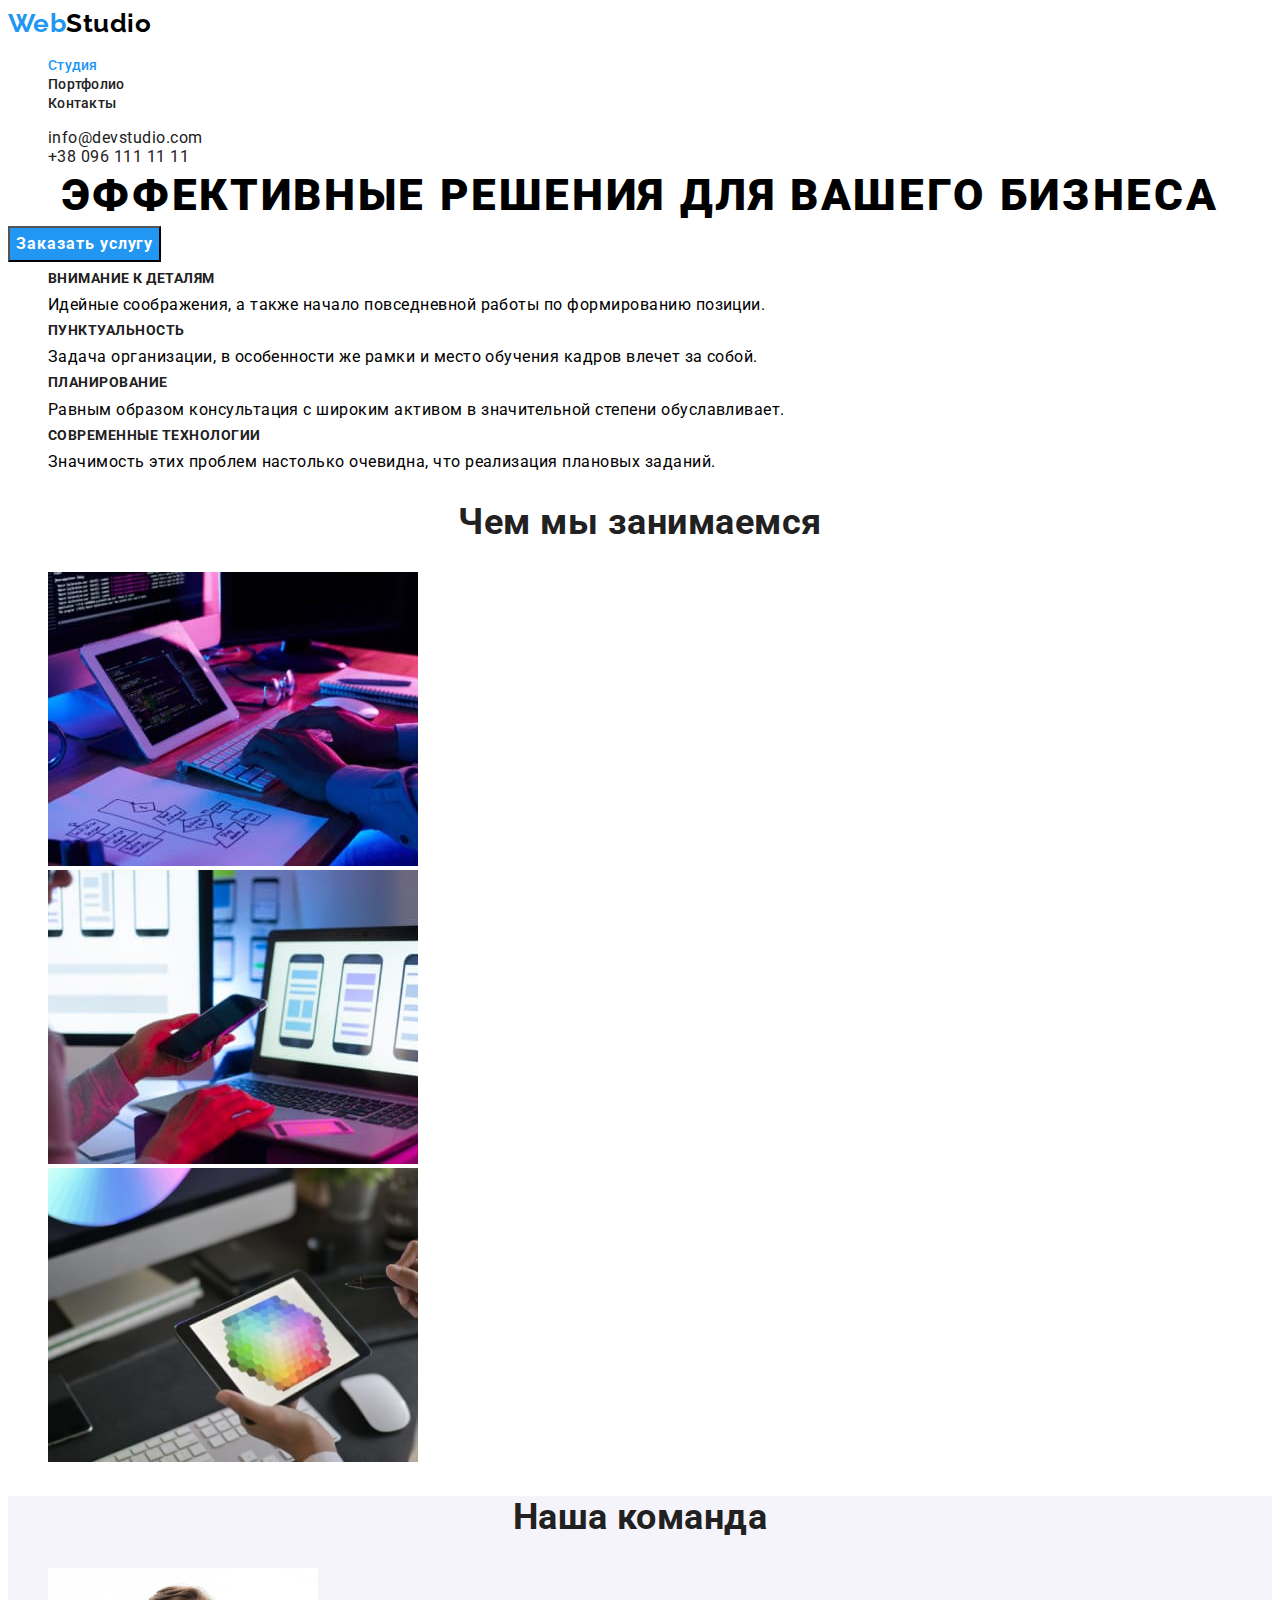
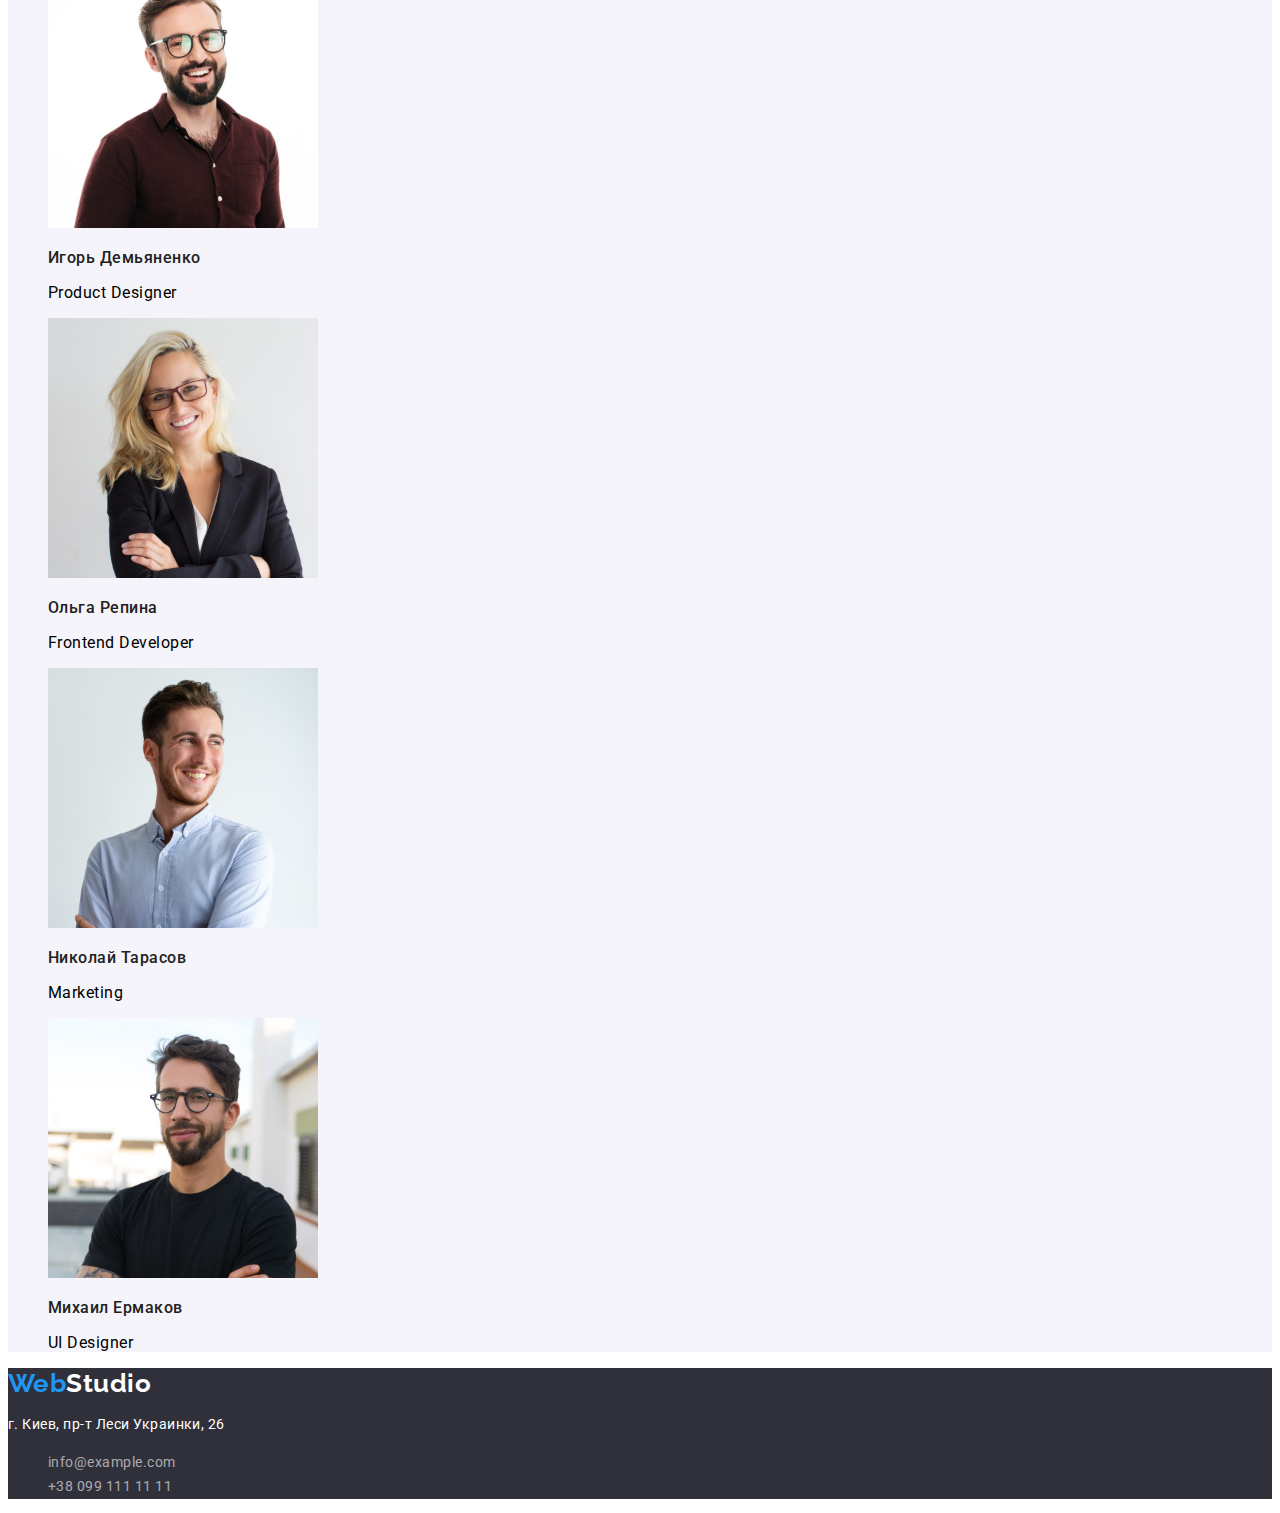
<file: index.html>
<!DOCTYPE html>
<html lang="ru">
  <head>
    <meta charset="UTF-8" />
    <meta http-equiv="X-UA-Compatible" content="IE=edge" />
    <meta name="viewport" content="width=device-width, initial-scale=1.0" />
    <title>WebStudio</title>
    <link rel="preconnect" href="https://fonts.gstatic.com" />
    <link
      href="https://fonts.googleapis.com/css2?family=Raleway:wght@700&family=Roboto:wght@400;500;700;900&display=swap"
      rel="stylesheet"
    />
    <link rel="stylesheet" href="./css/styles.css" />
  </head>
  <body>
    <header>
      <nav>
        <a class="logo" lang="en" href="/"
          ><span class="logofirst">Web</span
          ><span class="logosecond">Studio</span></a
        >
        <ul class="link-nav">
          <li><a class="link-current" href="./">Cтудия</a></li>
          <li><a href="./portfolio.html">Портфолио</a></li>
          <li><a href="#contacts">Контакты</a></li>
        </ul>
      </nav>
      <ul class="contacts">
        <li><a href="mailto:">info@devstudio.com</a></li>
        <li><a href="tel:+380961111111">+38 096 111 11 11</a></li>
      </ul>
    </header>
    <main>
      <section class="hero">
        <h1 class="hero-title">Эффективные решения для вашего бизнеса</h1>
        <button class="button" type="button">Заказать услугу</button>
      </section>
      <section class="section">
        <h2 class="visually-hidden">Варианты решений</h2>
        <ul>
          <li>
            <h3 class="section-title middle">Внимание к деталям</h3>
            <p>
              Идейные соображения, а также начало повседневной работы по
              формированию позиции.
            </p>
          </li>
          <li>
            <h3 class="section-title middle">Пунктуальность</h3>
            <p>
              Задача организации, в особенности же рамки и место обучения кадров
              влечет за собой.
            </p>
          </li>
          <li>
            <h3 class="section-title middle">Планирование</h3>
            <p>
              Равным образом консультация с широким активом в значительной
              степени обуславливает.
            </p>
          </li>
          <li>
            <h3 class="section-title middle">Современные технологии</h3>
            <p>
              Значимость этих проблем настолько очевидна, что реализация
              плановых заданий.
            </p>
          </li>
        </ul>
      </section>
      <section class="section" id="projects">
        <h2 class="section-title">Чем мы занимаемся</h2>
        <ul>
          <li>
            <img
              src="./images/our_projects/box-1.jpg"
              alt="веб приложения для ПК"
              width="370"
            />
          </li>
          <li>
            <img
              src="./images/our_projects/box-2.jpg"
              alt="веб приложения для смартфонов"
              width="370"
            />
          </li>
          <li>
            <img
              src="./images/our_projects/box-3.jpg"
              alt="веб приложения для планшетов"
              width="370"
            />
          </li>
        </ul>
      </section>
      <section class="section gray">
        <h2 class="section-title">Наша команда</h2>
        <ul>
          <li>
            <img
              src="./images/our-team/img.jpg"
              width="270"
              alt="Игорь Демьяненко"
            />
            <h3 class="title middle">Игорь Демьяненко</h3>
            <p lang="en">Product Designer</p>
          </li>
          <li>
            <img
              src="./images/our-team/img-1.jpg"
              width="270"
              alt="Ольга Репина"
            />
            <h3 class="title middle">Ольга Репина</h3>
            <p lang="en">Frontend Developer</p>
          </li>
          <li>
            <img
              src="./images/our-team/img-2.jpg"
              width="270"
              alt="Николай Тарасов"
            />
            <h3 class="title middle">Николай Тарасов</h3>
            <p lang="en">Marketing</p>
          </li>
          <li>
            <img
              src="./images/our-team/img-3.jpg"
              width="270"
              alt="Михаил Ермаков"
            />
            <h3 class="title middle">Михаил Ермаков</h3>
            <p lang="en">UI Designer</p>
          </li>
        </ul>
      </section>
    </main>
    <footer class="footer">
      <a class="logo" lang="en" href="/"
        ><span class="logofirst">Web</span
        ><span class="logothird">Studio</span></a
      >
      <address class="adress" id="contacts">
        <p>г. Киев, пр-т Леси Украинки, 26</p>
        <ul>
          <li>
            <a class="adress-link" href="mailto:info@example.com"
              >info@example.com</a
            >
          </li>
          <li>
            <a class="adress-link" href="tel:+380991111111"
              >+38 099 111 11 11</a
            >
          </li>
        </ul>
      </address>
    </footer>
  </body>
</html>
</file>
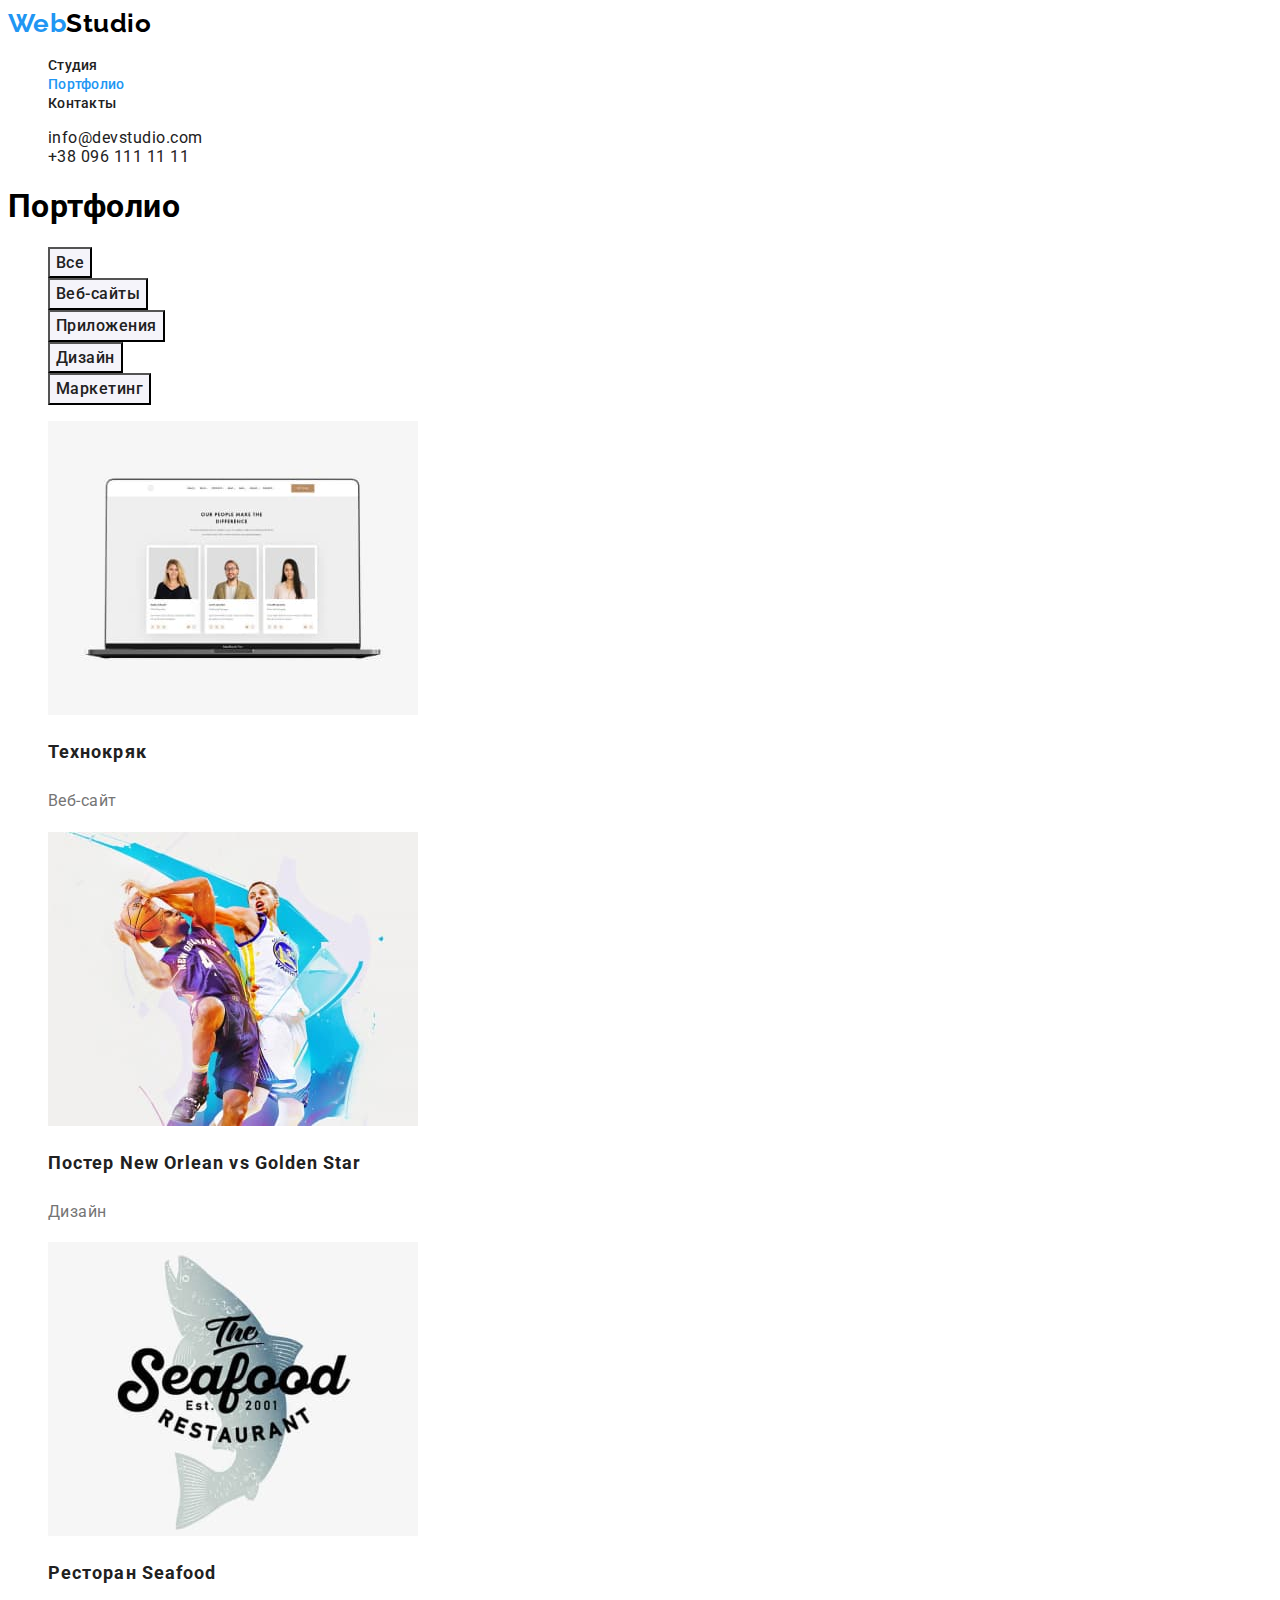
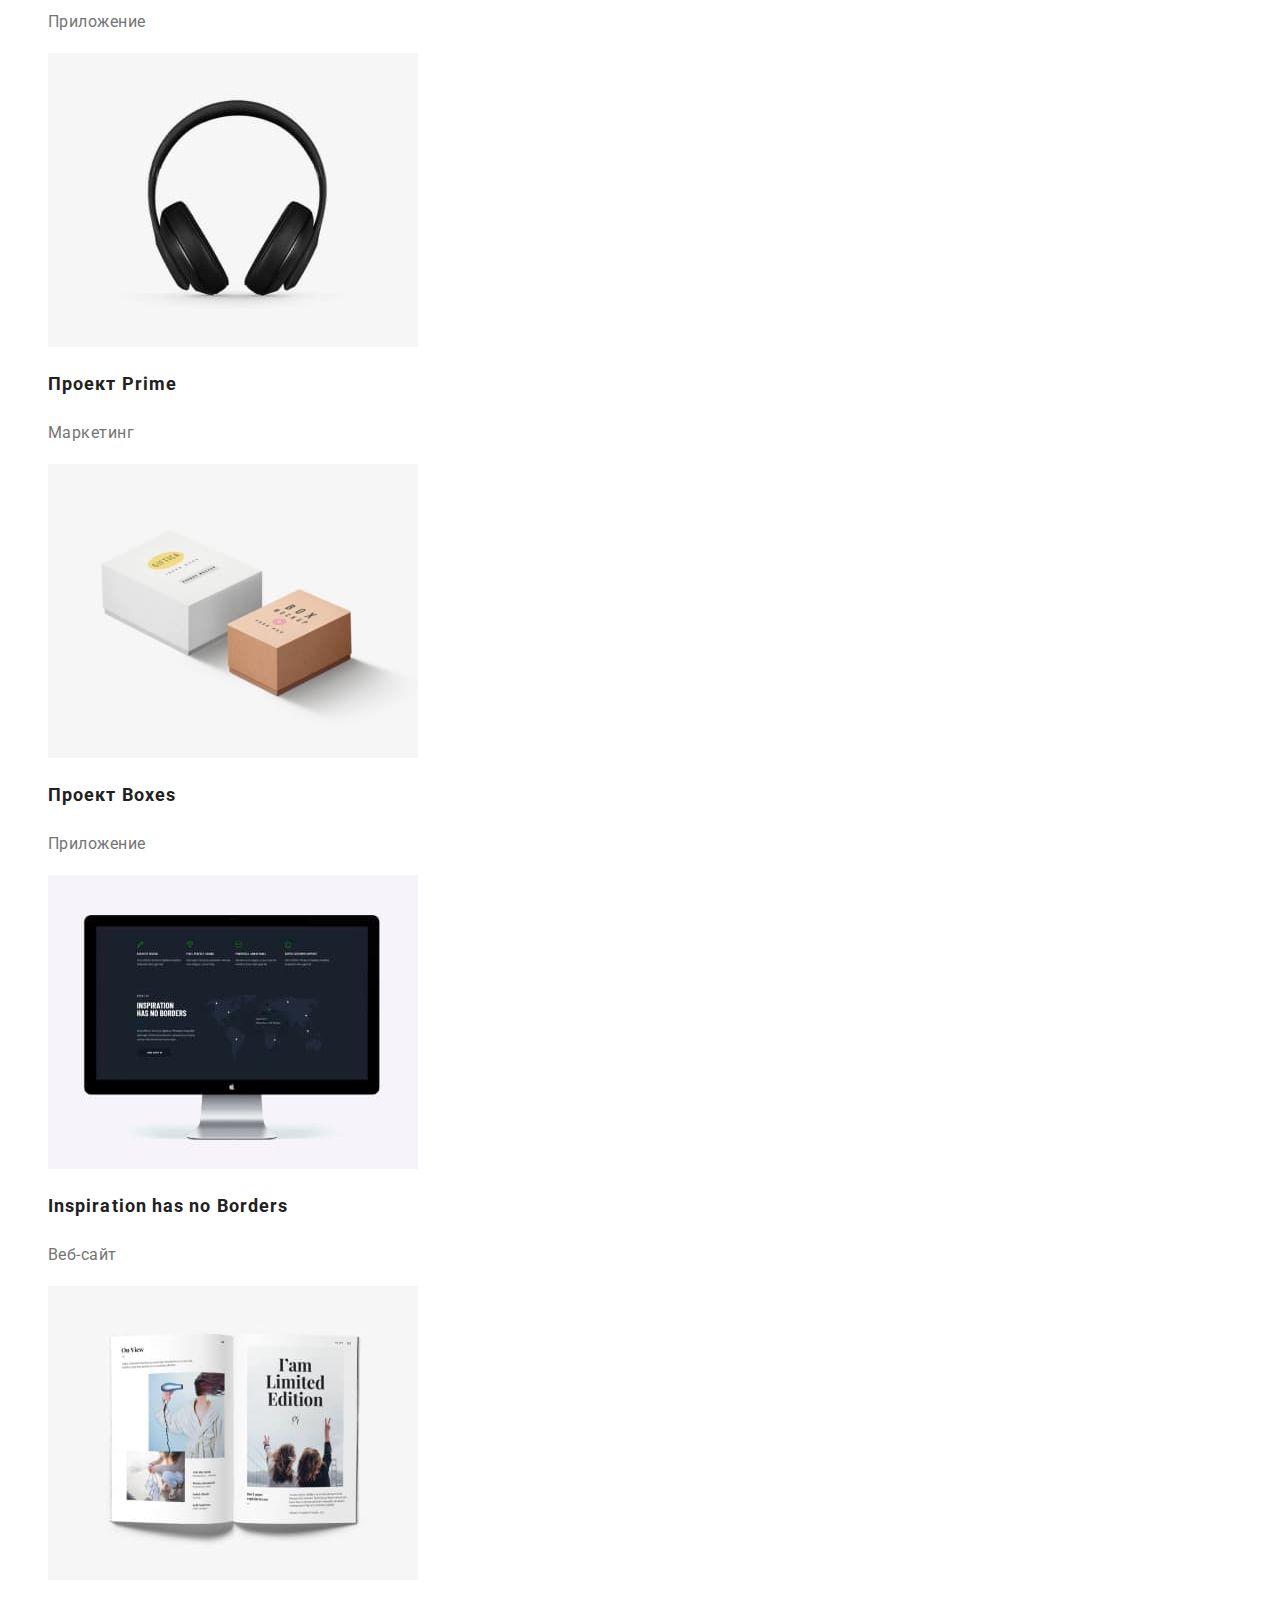
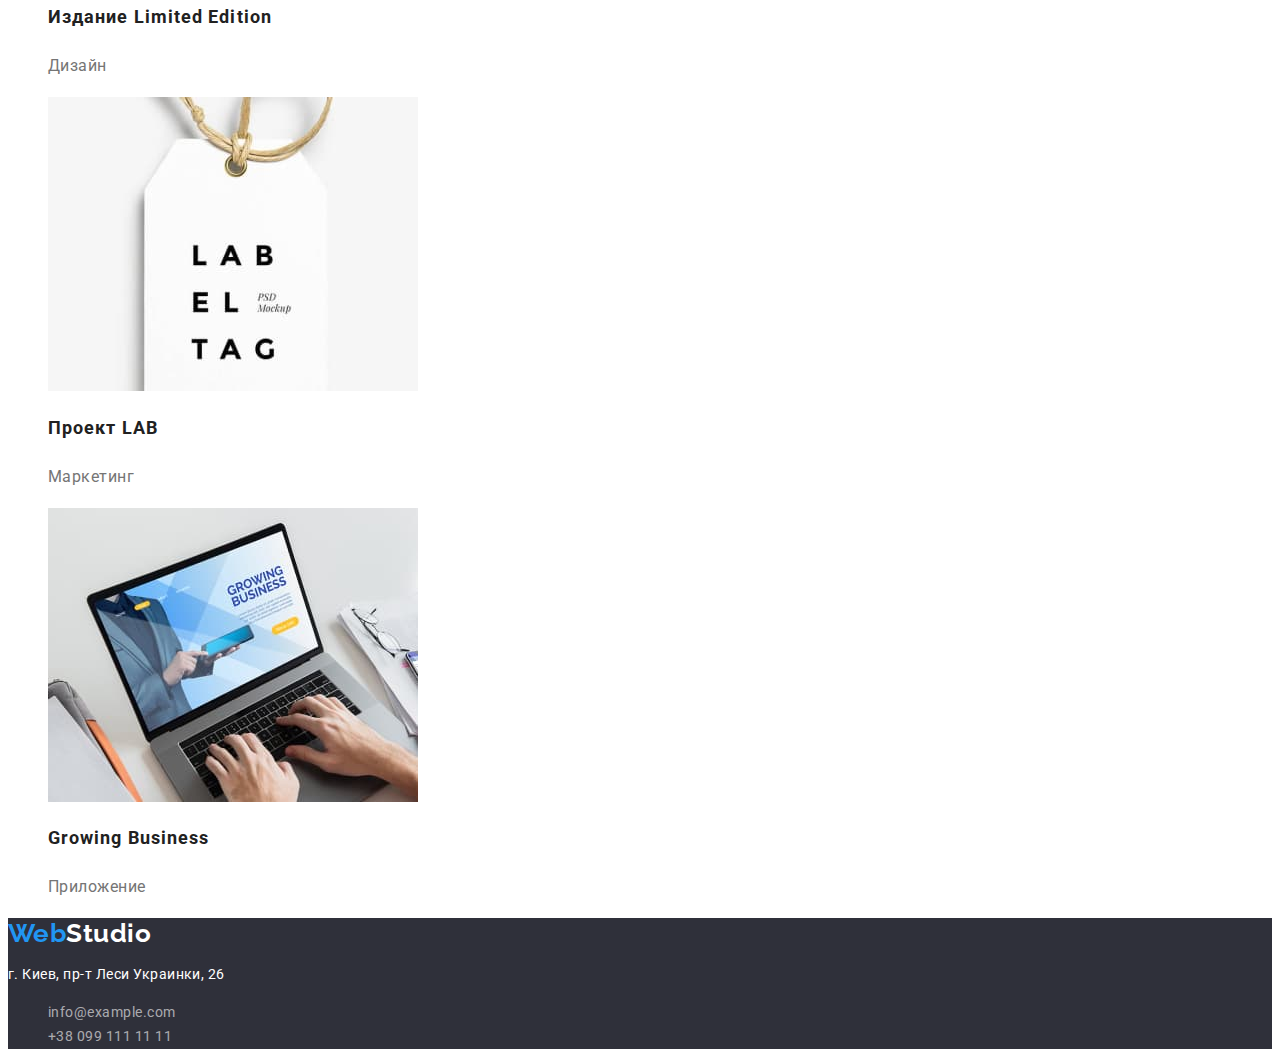
<file: portfolio.html>
<!DOCTYPE html>
<html lang="ru">
  <head>
    <meta charset="UTF-8" />
    <meta http-equiv="X-UA-Compatible" content="IE=edge" />
    <meta name="viewport" content="width=device-width, initial-scale=1.0" />
    <title>WebStudio</title>
    <link rel="preconnect" href="https://fonts.gstatic.com" />
    <link
      href="https://fonts.googleapis.com/css2?family=Raleway:wght@700&family=Roboto:wght@400;500;700;900&display=swap"
      rel="stylesheet"
    />
    <link rel="stylesheet" href="./css/styles.css" />
  </head>
  <body>
    <header>
      <nav>
        <a class="logo" lang="en" href="/"
          ><span class="logofirst">Web</span
          ><span class="logosecond">Studio</span></a
        >
        <ul class="link-nav">
          <li><a href="./">Cтудия</a></li>
          <li><a class="link-current" href="#projects">Портфолио</a></li>
          <li><a href="#contacts">Контакты</a></li>
        </ul>
      </nav>
      <ul class="contacts">
        <li><a href="mailto:">info@devstudio.com</a></li>
        <li><a href="tel:+380961111111">+38 096 111 11 11</a></li>
      </ul>
    </header>
    <main>
      <section>
        <h1>Портфолио</h1>
        <ul>
          <li>
            <button class="button-second" type="button">Все</button>
          </li>
          <li>
            <button class="button-second" type="button">Веб-сайты</button>
          </li>
          <li>
            <button class="button-second" type="button">Приложения</button>
          </li>
          <li><button class="button-second" type="button">Дизайн</button></li>
          <li>
            <button class="button-second" type="button">Маркетинг</button>
          </li>
        </ul>
        <ul>
          <li>
            <a class="link" href="">
              <img
                src="./images/portfolio/img-one.jpg"
                width="370"
                alt="экран ноутбука"
              />
              <h2 class="prtf-title">Технокряк</h2>
              <p class="prtf-p">Веб-сайт</p></a
            >
          </li>
          <li>
            <a class="link" href=""
              ><img
                src="./images/portfolio/img-two.jpg"
                width="370"
                alt="постер с двумя баскетболистами"
              />
              <h2 class="prtf-title">Постер New Orlean vs Golden Star</h2>
              <p class="prtf-p">Дизайн</p>
            </a>
          </li>
          <li>
            <a class="link" href=""
              ><img
                src="./images/portfolio/img-three.jpg"
                width="370"
                alt="логотип рыбного ресторана"
              />
              <h2 class="prtf-title">Ресторан Seafood</h2>
              <p class="prtf-p">Приложение</p></a
            >
          </li>
          <li>
            <a class="link" href=""
              ><img
                src="./images/portfolio/img-four.jpg"
                width="370"
                alt="наушники"
              />
              <h2 class="prtf-title">Проект Prime</h2>
              <p class="prtf-p">Маркетинг</p></a
            >
          </li>
          <li>
            <a class="link" href=""
              ><img
                src="./images/portfolio/img-five.jpg"
                width="370"
                alt="две коробочки"
              />
              <h2 class="prtf-title">Проект Boxes</h2>
              <p class="prtf-p">Приложение</p>
            </a>
          </li>
          <li>
            <a class="link" href=""
              ><img
                src="./images/portfolio/img-six.jpg"
                width="370"
                alt="монитор компьютера"
              />
              <h2 class="prtf-title">Inspiration has no Borders</h2>
              <p class="prtf-p">Веб-сайт</p></a
            >
          </li>
          <li>
            <a class="link" href=""
              ><img
                src="./images/portfolio/img-seven.jpg"
                width="370"
                alt="открытая книга"
              />
              <h2 class="prtf-title">Издание Limited Edition</h2>
              <p class="prtf-p">Дизайн</p></a
            >
          </li>
          <li>
            <a class="link" href=""
              ><img
                src="./images/portfolio/img-eight.jpg"
                width="370"
                alt="лейба"
              />
              <h2 class="prtf-title">Проект LAB</h2>
              <p class="prtf-p">Маркетинг</p></a
            >
          </li>
          <li>
            <a class="link" href=""
              ><img
                src="./images/portfolio/img-nine.jpg"
                width="370"
                alt="работа за ноутбуком"
              />
              <h2 class="prtf-title">Growing Business</h2>
              <p class="prtf-p">Приложение</p>
            </a>
          </li>
        </ul>
      </section>
    </main>
    <footer class="footer">
      <a class="logo" lang="en" href="/"
        ><span class="logofirst">Web</span
        ><span class="logothird">Studio</span></a
      >
      <address class="adress" id="contacts">
        <p>г. Киев, пр-т Леси Украинки, 26</p>
        <ul>
          <li>
            <a class="adress-link" href="mailto:info@example.com"
              >info@example.com</a
            >
          </li>
          <li>
            <a class="adress-link" href="tel:+380991111111"
              >+38 099 111 11 11</a
            >
          </li>
        </ul>
      </address>
    </footer>
  </body>
</html>
</file>
<file: css/styles.css>
:root {
  --title-text-color: #212121;
  --paragraph-text-color: #757575;
  --accent-text-color: #2196f3;
  --text-white-color: #ffffff;
  --logo-color: #000000;
  --contacts-text-color: rgba(255, 255, 255, 0.6);
  --darc-background-color: #2f303a;
  --gray-background-color: #f5f4fa;
}

body {
  background-color: var(--text-white-color);
  color: var(---paragraph-text-color);
  font-family: Roboto, sans-serif;
  letter-spacing: 0.03em;
}

ul {
  list-style: none;
}

/* Navigation */
.logo {
  font-family: Raleway, sans-serif;
  font-weight: 700;
  font-size: 26px;
  line-height: 1.19;
  text-decoration: none;
}
.logofirst {
  color: var(--accent-text-color);
}
.logosecond {
  color: var(--logo-color);
}
.link-nav a {
  color: var(--title-text-color);
  font-weight: 500;
  font-size: 14px;
  line-height: 1.14;
  letter-spacing: 0.02em;
  text-decoration: none;
}

.link-nav a:hover,
.link-nav a:focus {
  color: var(--accent-text-color);
}
.link-nav .link-current {
  color: var(--accent-text-color);
}
.contacts a {
  color: var(--title-text-color);
  text-decoration: none;
}
.contacts a:hover,
.contacts a:focus {
  color: var(--accent-text-color);
}
/* button */
.button {
  background-color: var(--accent-text-color);
  color: var(--text-white-color);
  font-family: inherit;
  font-weight: 700;
  font-size: 16px;
  line-height: 1.87;
  letter-spacing: 0.06em;
  text-decoration: none;
  cursor: pointer;
}
.button-second {
  background-color: var(--gray-background-color);
  color: var(--title-text-color);
  font-family: inherit;
  font-weight: 500;
  font-size: 16px;
  line-height: 1.6;
  text-align: center;
  text-decoration: none;
  letter-spacing: 0.03em;
  text-decoration: none;
  cursor: pointer;
}
.button-second:hover,
.button-second:focus {
  background-color: var(--accent-text-color);
  color: var(--text-white-color);
}
.link {
  text-decoration: none;
}
/* sections */

.hero-title {
  font-weight: 900;
  font-size: 44px;
  line-height: 1.36px;
  text-transform: uppercase;

  text-align: center;
  letter-spacing: 0.06em;
}
.section-title {
  color: var(--title-text-color);
  font-weight: 700;
  font-size: 36px;
  line-height: 1.17x;
  text-align: center;
}
.section-title.middle {
  color: var(--title-text-color);
  font-size: 14px;
  line-height: 1.14px;
  text-align: left;
  text-transform: uppercase;
}
.title.middle {
  color: var(--title-text-color);
  font-weight: 500;
  font-size: 16px;
  line-height: 1.19;
  text-align: left;
}

.section.gray {
  background-color: var(--gray-background-color);
}
.visually-hidden {
  position: absolute !important;
  clip: rect(1px 1px 1px 1px);
  clip: rect(1px, 1px, 1px, 1px);
  padding: 0 !important;
  border: 0 !important;
  height: 1px !important;
  width: 1px !important;
  overflow: hidden;
}
.prtf-title {
  color: var(--title-text-color);
  font-weight: 700;
  font-size: 18px;
  line-height: 2;
  letter-spacing: 0.06em;
}
.prtf-p {
  color: var(--paragraph-text-color);
  font-size: 16px;
  line-height: 1.87;
}
/* footer */
.logothird {
  color: var(--text-white-color);
}
.adress {
  color: var(--text-white-color);
  font-style: inherit;
  font-size: 14px;
  line-height: 1.7;
}
.adress:hover,
.adress:focus {
  color: var(--accent-text-color);
}
.adress-link {
  color: var(--contacts-text-color);
  text-decoration: none;
}
.adress-link:hover,
.adress-link:focus {
  color: var(--accent-text-color);
}
.footer {
  background-color: var(--darc-background-color);
}
</file>
